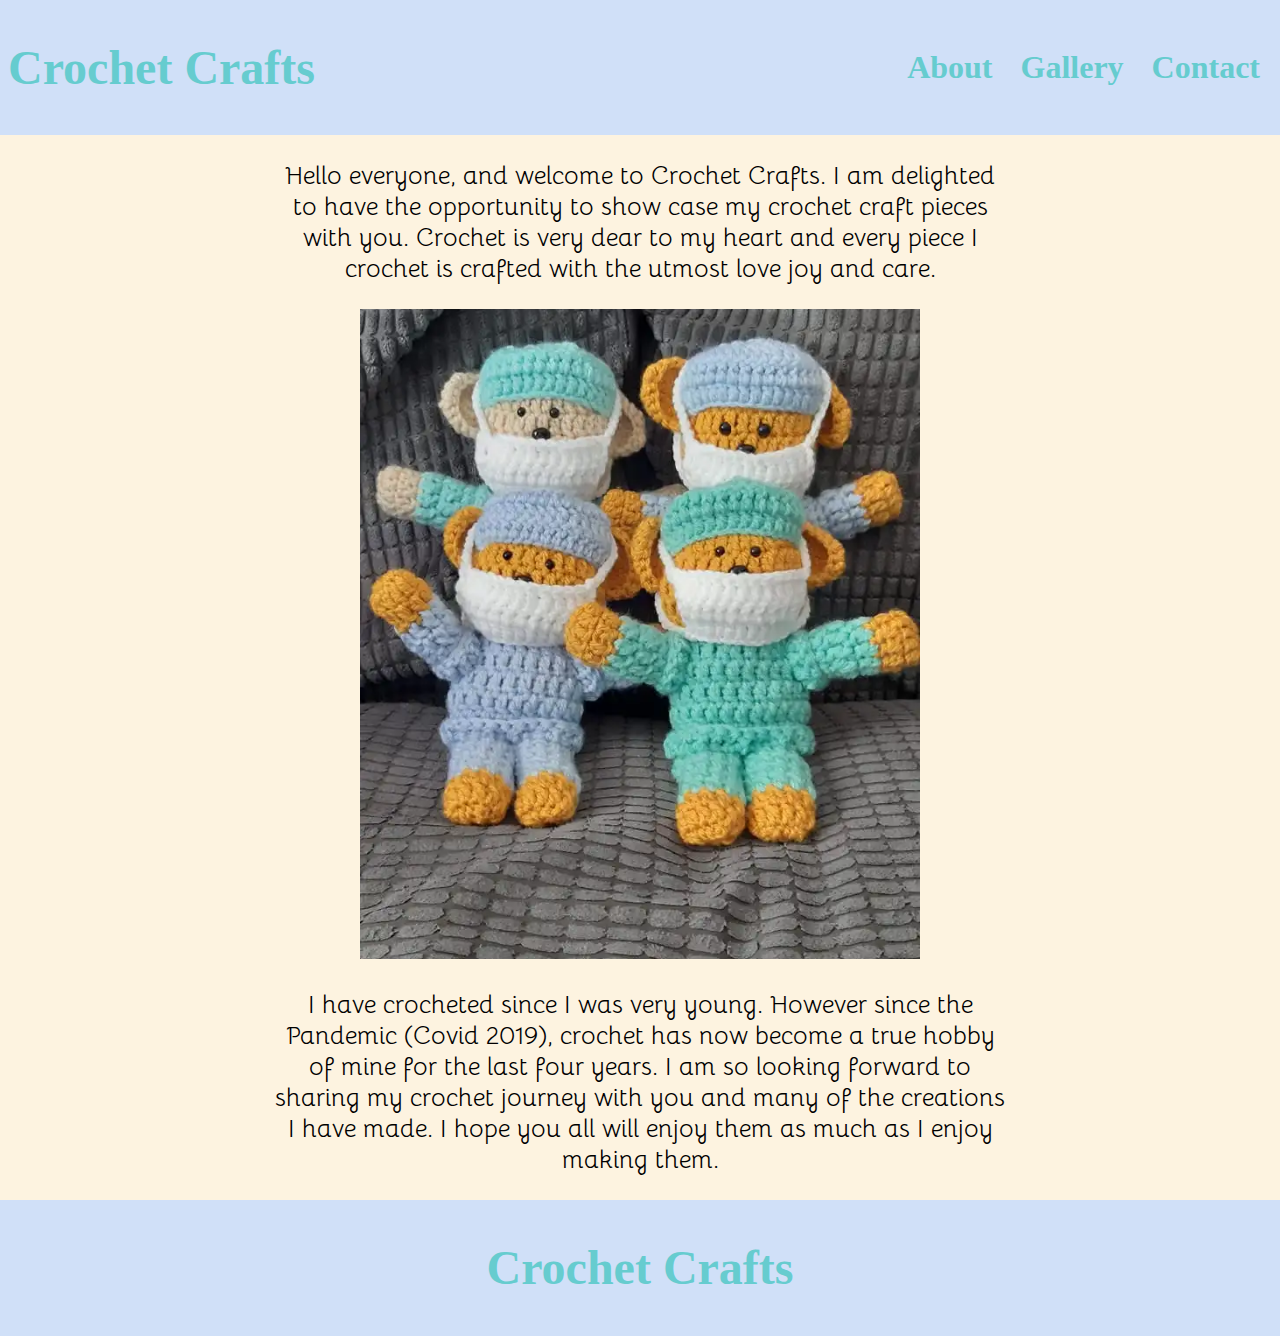
<file: index.html>
<!DOCTYPE html>
<html lang="en">
<head>
    <meta charset="UTF-8">
    <meta name="viewport" content="width=device-width, initial-scale=1.0">
    <link href="assets/styles.css"  rel="stylesheet">
    <style>
        @import url('https://fonts.googleapis.com/css2?family=Bellota:ital,wght@1,300;1,400&display=swap');
      </style>
    <title>Homepage</title>
</head>
<body>

    <header class="header">
        <h1>Crochet Crafts</h1>
        <div class="nav">
        <a href="about.html">About</a>
        <a href="gallery.html">Gallery</a>
        <a href="contact.html">Contact</a>
        </div>
    </header>

    <main>
     <section class="section">
      <p class="centered-text">Hello everyone, and welcome to Crochet Crafts. I am delighted to have the opportunity to show case 
       my crochet craft pieces with you. Crochet is very dear to my heart and every piece I crochet is crafted with the utmost love joy and care.</p>
       <img class="home-img" src="assets/images/yellow_bears.webp" alt="crochet yellow bears with masks">
      <p class="centered-text">I have crocheted since I was very young. However since the Pandemic (Covid 2019),
       crochet has now become a true hobby of mine for the last four years. I am so looking forward to sharing my crochet journey with you
       and many of the creations I have made. I hope you all will enjoy them as much as I enjoy making them.
       </p>
     </section>
    </main>

    <footer class="footer">
    <h1>Crochet Crafts</h1>
    </footer>
    
</body>
</html>
</file>
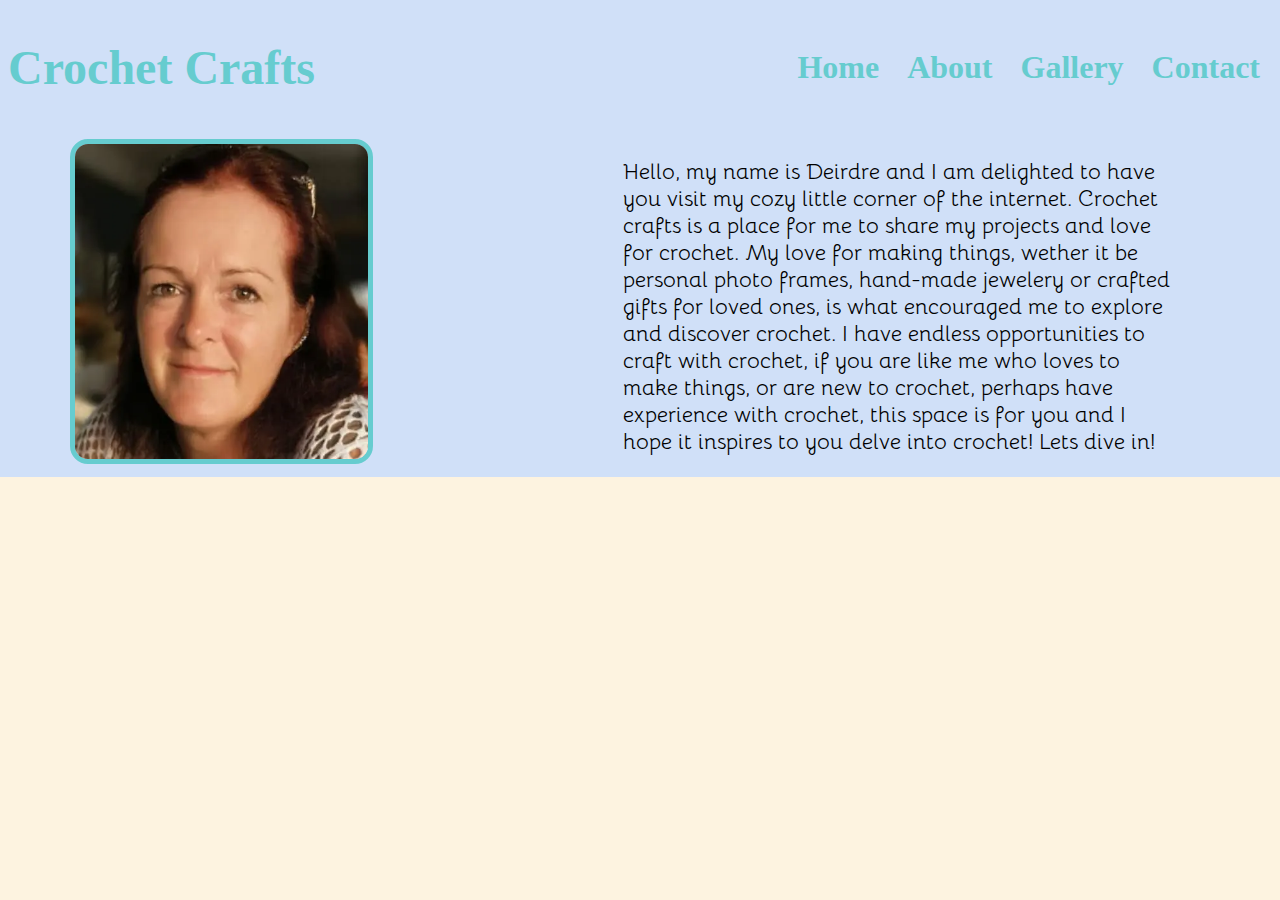
<file: about.html>
<!DOCTYPE html>
<html lang="en">
<head>
    <meta charset="UTF-8">
    <meta name="viewport" content="width=device-width, initial-scale=1.0">
    <link href="assets/styles.css"  rel="stylesheet">
    <style>
        @import url('https://fonts.googleapis.com/css2?family=Bellota:ital,wght@1,300;1,400&display=swap');
      </style>
    <title>About page</title>
</head>
<body>
    <header class="header">
        <h1>Crochet Crafts</h1>
        <div class="nav">
        <a href="index.html">Home</a>
        <a href="about.html">About</a>
        <a href="gallery.html">Gallery</a>
        <a href="contact.html">Contact</a>
        </div>
    </header>

    <div class="hero-header">
    <p class="hero-text"> Hello, my name is Deirdre and I am delighted to have you visit my cozy little corner
        of the internet. Crochet crafts is a place for me to share my projects and love for crochet.
        My love for making things, wether it be personal photo frames, hand-made jewelery or crafted gifts for loved ones,
        is what encouraged me to explore and discover crochet. I have endless opportunities to craft with crochet, if you
        are like me who loves to make things, or are new to crochet, perhaps have experience with crochet, this space is for you
        and I hope it inspires to you delve into crochet!
        Lets dive in!</p>
    <img class="hero-img" src="assets/images/photo_of_Deirdre.webp">
    </div>
        
        
        


    </p>
    </main>
</body>
</html>
</file>
<file: assets/styles.css>
body {
    margin: 0;
    background-color: rgb(253, 243, 224);
}


.header {
    background-color: rgb(208, 224, 248);
    display: flex;
    justify-content: space-between;
    align-items: center;
    padding: 8px;
    margin: 0;
}

h1 {
    color: rgb(102, 204, 207);
    font-size: 48px;
    font-weight: bold;
}

.nav a {
    text-decoration: none;
    font-size: 32px;
    font-weight: bold;
    color: rgb(102, 204, 207);
    margin: 0 12px;
}

.nav a:hover {
    text-decoration: underline;
}

.section {
    text-align: center;
    font-family:'Bellota', cursive;
}

.centered-text {
    font-size: 25px;
    width: 735px;
    margin: auto;
    padding: 25px 0; 
    text-align: center; 
}

.home-img {
    height: 650px;
    width: 560px;
    object-fit: cover;
}

.hero-header {
    display: flex;
    justify-content: center;
    align-items: center;
    height: 342px;
    gap: 250px;
    padding-left: 70px;
    padding-right: 100px;
    background-color:  rgb(208, 224, 248);
}

.hero-text {
    font-family:'Bellota', cursive;
    font-size: 22px;
    width: 590px;
    order: 2;
}

.hero-img {
    width: 310px;
    height: 315px;
    border: 5px solid rgb(102, 204, 207);
    border-radius: 18px;
    object-fit:cover;
    order: 1;
    margin-bottom: 10px;
}

.footer {
    background-color: rgb(208, 224, 248);
    padding: 8px;
    text-align: center;
}
</file>
